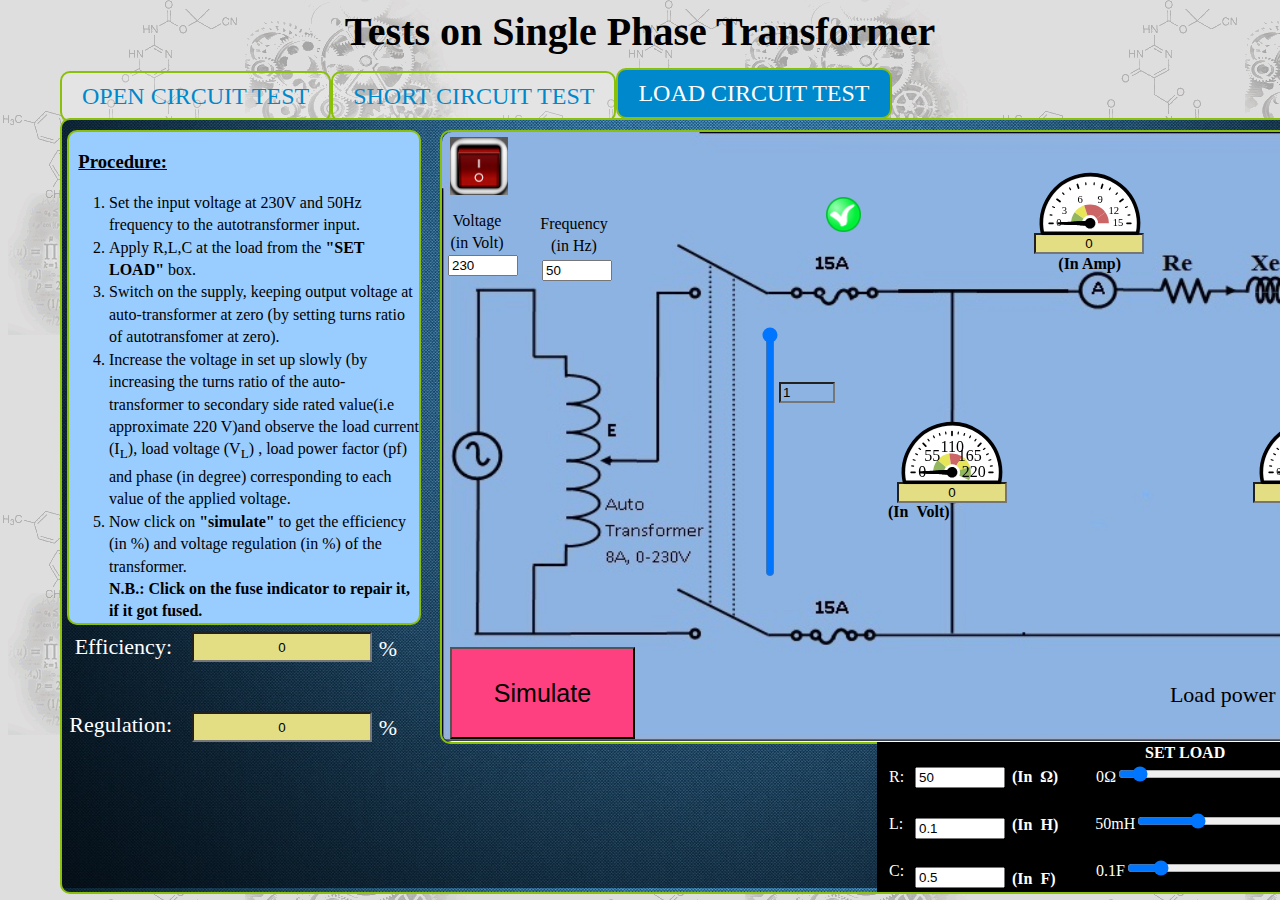
<file: simulation/index.html>
<html><head><title>Tests on Single Phase Transformer</title><link rel="stylesheet" type="text/css" href="css/exp3_css.css"><script class="include" type="text/javascript" src="./jquery_files/jquery.min.js"></script><script class="include" type="text/javascript" src="./jquery_files/jquery.jqplot.min.js"></script><script type="text/javascript" src="./jquery_files/shCore.min.js"></script><script type="text/javascript" src="./jquery_files/shBrushJScript.min.js"></script><script type="text/javascript" src="./jquery_files/shBrushXml.min.js"></script><script class="include" type="text/javascript" src="./jquery_files/jqplot.meterGaugeRenderer.min.js"></script><script src="./pop_up/pop_up.js"></script><link rel="stylesheet" type="text/css" href="./pop_up/pop_up.css"></head><body background="./images/pg_bg.gif"> <div id="whole_body" style=" position:relative; margin-left:auto; margin-right:auto; top:0px; width:1160px; height:860px"><div style="font-size:40px; text-align:center; height:60px"> <b>Tests on Single Phase Transformer </b></div>		<div id="dialogoverlay"></div>		<div id="dialogbox">		  <div>			<div id="dialogboxhead"></div>			<div id="dialogboxbody"></div>			<div id="dialogboxfoot"></div>		  </div>		</div><form name='f1'><div style="position:absolute; left:0px; top:-15px"><script src="js/exp3_js.js"></script><ul class="tabs" >        <li>          <input type="radio" checked name="tabs" id="tab1" >          <label for="tab1">OPEN CIRCUIT TEST</label>          <div id="tab-content1" class="tab-content animated fadeIn" style="height:870px; width:1450px; position:absolute; left:0px; top:50px;">		  <div id="description" style="background-color:#99CCFF; border-radius:10px; border:2px solid #8AC007; position:absolute; align:left; left:5px; top:10px; width:350px;">				<h3>&nbsp <u>Procedure:</u> </h3>				 <ol type="1">					  <li>Set the input voltage at 230V and 50Hz frequency to the autotransformer input.</li><br>					  <li>Switch on the supply, keeping output voltage at auto-transformer at zero (by setting turns ratio of autotransfomer at zero).</li><br><br>					  <li>Increase the voltage in set up (by increasing the turns ratio of the auto-transformer)upto rated primary voltage(i.e approximate 110 V) and observe the no load current, input power and the primary and secondary voltages corresponding to each value of the applied voltage.</li><br><br>					  <li>Now click on <b>"simulate"</b> to get the value of the shunt parameters (R<sub>o</sub> and X<sub>m</sub>) of the transformer.</li><br><br>					  <li>Click on <b>"fill the Table"</b> tab to tabulate the primary voltage(V<sub>1</sub>),no load current or primary current(I<sub>0</sub>), input power(P<sub>i</sub>) and secondary voltage(V<sub>2</sub>)corresponding to each value of the applied voltage in Observation table. </li><br>					  <li>Then change the input voltage to take another observation.</li><br>					  <b>N.B.: Click on the fuse indicator to repair it, if it got fused.</b>				</ol> 			</div>			<div id="ckt_values1" style="position:relative; border: 2px solid #8AC007; border-radius:10px; left:378px; top:10px; height:610px; width:1055px">							<img id="cktdiagram1" src="./images/tx_swch_open.jpg" alt="Tutorials Point" style="position:absolute; border-radius:10px; top:0px;  right:0px; height:610px; width:1055px"/>				<img id="myImage1" onclick="changeImage1()" src="./images/s8.png" style="cursor: pointer; position:absolute; height:60px; width:60px; top:5px; left:8px"/>				<img id="led1" onclick="change_led1()" src="./images/led_on.png" style=" background-color:transparent; position:absolute; height:35px; width:35px; top:80px; right:680px"/>	      				<p style="text-align:center; position:absolute; left:26px; width:100px; top:196px"> Voltage<br>(in Volt)</p>				<input type="number" name="v" value="230" id="v" style="position:absolute; top:256px;  left:50px; width:70px"> 				<p style="text-align:center; position:absolute; left:40px; width:80px; top:310px">Frequency (in Hz)</p>				<input type="number" name="f" value="50" id="f" style="position:absolute; top:375px;  left:50px; width:70px">												<input type="text" name="V1" value="0" id="V1" style="background-color:#E3DE84; text-align:center; position:absolute; top:336px;  right:210px; width:85px" readonly="readonly">				<input type="text" name="V2" value="0" id="V2" style="background-color:#E3DE84; text-align:center; position:absolute; top:365px;  right:0px; width:85px" readonly="readonly">				<input type="text" name="W1" value="0" id="W1" style="background-color:#E3DE84; text-align:center; position:absolute; top:68px;  right:396px; width:85px" readonly="readonly">				<input type="text" name="A1" value="0" id="A1" style="background-color:#E3DE84; text-align:center; position:absolute; top:83px;  right:518px; width:85px" readonly="readonly">				<input type="number" name="p1" id="p1" min="0" max="1" step="0.001" value="1" onchange="p.value=this.value; execute_ckt1()" style="position:absolute; top:250px;  right:660px; width:65px; background-color:transparent">				<input type="range" name="p" id="p" min="0" max="1" step="0.001" value="1" onchange="p1.value=this.value; execute_ckt1()" style=" transform: rotate(270deg); cursor: pointer; position:absolute; top:290px; right:600px; width:250px">				<input type="text" name="Ro" value="0" id="Ro" style="background-color:#E3DE84; text-align:center;  position:absolute; top:650px;  right:66px; width:220px; height:30px" readonly="readonly">				<input type="text" name="Xm" value="0" id="Xm" style="background-color:#E3DE84; text-align:center;  position:absolute; top:730px;  right:66px; width:220px; height:30px" readonly="readonly">												<div class="example-content" style="position:absolute; top:258px;  right:156px;">					<link rel="stylesheet" type="text/css" href="./jquery_files/css_metergauge.css">					<div id="chart1" class="plot" style="background-color:transparent; width:185px; height:110px;"></div>					<script src="./jquery_files/js_metergauge1.js"></script>				</div>				<div class="example-content" style="position:absolute; top:2px;  right:468px;">					<link rel="stylesheet" type="text/css" href="./jquery_files/css_metergauge.css">					<div id="chart3" class="plot" style="background-color:transparent; width:185px; height:110px;"></div>					<script src="./jquery_files/js_metergauge3.js"></script>				</div>				<div class="example-content" style="position:absolute; top:-12px;  right:345px;">					<link rel="stylesheet" type="text/css" href="./jquery_files/css_metergauge.css">					<div id="chart4" class="plot" style="background-color:transparent; width:185px; height:110px;"></div>					<script src="./jquery_files/js_metergauge4.js"></script>				</div>				<div class="example-content" style="position:absolute; top:285px;  right:-50px;">					<link rel="stylesheet" type="text/css" href="./jquery_files/css_metergauge.css">					<div id="chart5" class="plot" style="background-color:transparent; width:185px; height:110px;"></div>					<script src="./jquery_files/js_metergauge5.js"></script>				</div>								<p style="position:absolute; left:761px; top:345px"><b>(V<sub>1</sub> in Volt)</b></p>				<p style="position:absolute; left:973px; top:370px"><b>(V<sub>2</sub> in Volt)</b></p>				<p style="position:absolute; right:400px; top:72px"><b>(P<sub>i</sub> in Watt)</b></p>				<p style="position:absolute; right:520px; top:88px"><b>(I<sub>0</sub> in Amp)</b></p>								<input type="button" value="Simulate" onclick="xyz1()"  style="cursor: pointer; background-color:#FE4080; text-align:center; font-size: 25px; position:absolute; top:5px; right:5px; width:185px; height:100px">				<p style="color:#FFFFFF; position:absolute; font-size:22px; right:296px; top:630px;"><b>R<sub>o</sub>&nbsp; :</b>				</p><br>				<p style="color:#FFFFFF; position:absolute; font-size:22px; right:296px; top:710px;"><b>X<sub>m</sub>&nbsp; :</b>				</p>			</div>         <input type="button" value="Fill the Table" onclick="simulate_rc1()" style="cursor: pointer; background-color:#FE4080; text-align:center; font-size: 18px; position:absolute; top:560px; left:390px; width:150px; height:55px">			<div id="observation" align="center" style="position:absolute; top:615px; width:1100px; left:-538px">				 <u style="color:#FFFFFF; position:absolute; font-size:22px; text-align:center"><b>Observation Table </b></u>				<table cellspacing='0' style="font-size:12px; border: 2px solid black; position:absolute; right:-480px; top:30px; height:200px; width:1030px;"> <!-- cellspacing='0' is important, must stay -->									<tr><th>Serial no. of Observation</th><th>Primary Voltage V<sub>1</sub> (L.V. Side)</th><th>Primary Current I<sub>0</sub> (L.V. Side) (Amp)</th>					<th>Input Power P<sub>i</sub> (L.V. Side) (Watt)</th><th>Secondary Volatge V<sub>2</sub> (H.V.Side)</th><!-- Table Header -->					<tr><td>1st</td>					<td><input type="text"  value="" id="t1a" style="background-color:transparent; text-align:center; text-color:#000000; border:none; width:80px" readonly="readonly"></td>					<td><input type="text"  value="" id="t1b" style="background-color:transparent; text-align:center; text-color:#000000; border:none; width:80px" readonly="readonly"></td>					<td><input type="text"  value="" id="t1c" style="background-color:transparent; text-align:center; text-color:#000000; border:none; width:80px" readonly="readonly"></td>					<td><input type="text"  value="" id="t1d" style="background-color:transparent; text-align:center; text-color:#000000; border:none; width:80px" readonly="readonly"></td>					</tr>					<tr><td>2nd</td>					<td><input type="text"  value="" id="t2a" style="background-color:transparent; text-align:center; text-color:#000000; border:none; width:80px" readonly="readonly"></td>					<td><input type="text"  value="" id="t2b" style="background-color:transparent; text-align:center; text-color:#000000; border:none; width:80px" readonly="readonly"></td>					<td><input type="text"  value="" id="t2c" style="background-color:transparent; text-align:center; text-color:#000000; border:none; width:80px" readonly="readonly"></td>					<td><input type="text"  value="" id="t2d" style="background-color:transparent; text-align:center; text-color:#000000; border:none; width:80px" readonly="readonly"></td>					</tr>					<tr><td>3rd</td>					<td><input type="text"  value="" id="t3a" style="background-color:transparent; text-align:center; text-color:#000000; border:none; width:80px" readonly="readonly"></td>					<td><input type="text"  value="" id="t3b" style="background-color:transparent; text-align:center; text-color:#000000; border:none; width:80px" readonly="readonly"></td>					<td><input type="text"  value="" id="t3c" style="background-color:transparent; text-align:center; text-color:#000000; border:none; width:80px" readonly="readonly"></td>					<td><input type="text"  value="" id="t3d" style="background-color:transparent; text-align:center; text-color:#000000; border:none; width:80px" readonly="readonly"></td>					</tr>					</tr>					<tr><td>4th</td>					<td><input type="text"  value="" id="t4a" style="background-color:transparent; text-align:center; text-color:#000000; border:none; width:80px" readonly="readonly"></td>					<td><input type="text"  value="" id="t4b" style="background-color:transparent; text-align:center; text-color:#000000; border:none; width:80px" readonly="readonly"></td>					<td><input type="text"  value="" id="t4c" style="background-color:transparent; text-align:center; text-color:#000000; border:none; width:80px" readonly="readonly"></td>					<td><input type="text"  value="" id="t4d" style="background-color:transparent; text-align:center; text-color:#000000; border:none; width:80px" readonly="readonly"></td>					</tr>					<tr><td>5th</td>					<td><input type="text"  value="" id="t5a" style="background-color:transparent; text-align:center; text-color:#000000; border:none; width:80px" readonly="readonly"></td>					<td><input type="text"  value="" id="t5b" style="background-color:transparent; text-align:center; text-color:#000000; border:none; width:80px" readonly="readonly"></td>					<td><input type="text"  value="" id="t5c" style="background-color:transparent; text-align:center; text-color:#000000; border:none; width:80px" readonly="readonly"></td>					<td><input type="text"  value="" id="t5d" style="background-color:transparent; text-align:center; text-color:#000000; border:none; width:80px" readonly="readonly"></td>					</tr>				</table>				<br><br>			</div>					</div>        </li>       <li>          <input type="radio" checked name="tabs" id="tab2" >          <label for="tab2">SHORT CIRCUIT TEST</label>          <div id="tab-content2" class="tab-content animated fadeIn" style="height:920px; width:1450px; position:absolute; left:0px; top:50px;">			<div id="description" style="background-color:#99CCFF; border-radius:10px; border:2px solid #8AC007; position:absolute; align:left; left:5px; top:10px; width:350px;">				<h3>&nbsp <u>Procedure:</u> </h3>				 <ol type="1">					  <li>Set the input voltage at 230 V and 50Hz frequency to the autotransformer input.</li><br>					  <li>Switch on the supply, keeping output voltage at auto-transformer at zero (by setting turns ratio of autotransfomer at zero).</li><br><br>					  <li>Increase the voltage in set up slowly (by increasing the turns ratio of the auto-transformer)upto L.V side rated current value(i.e approximate 13.6A) and observe the Short circuit current, input power, primary voltage and secondary current corresponding to each value of the applied voltage.</li><br><br>					  <li>Now click on <b>"simulate"</b> to get the value of the series parameters (R<sub>e</sub> and X<sub>e</sub>) of the transformer.</li><br><br>					  <li>Click on <b>"fill the Table"</b> tab to tabulate the primary voltage(V<sub>1</sub>),no load current or primary current(I<sub>1</sub>), input power(P<sub>c</sub>) and secondary current(I<sub>2</sub>)corresponding to each value of the applied voltage in Observation table. </li><br>					  <li>Adjust the output voltage of the auto-transformer to get secondary short circuit current of 25%, 59%, 75%, 100% of the rated current..</li><br>					  <b>N.B.: Click on the fuse indicator to repair it, if it got fused.</b>				</ol> 			</div>			<div id="ckt_values1" style="position:relative; border: 2px solid #8AC007; border-radius:10px; left:378px; top:10px; height:610px; width:1055px">							<img id="cktdiagram2" src="./images/tx_shortckt_swch_open.jpg" alt="Tutorials Point" style="position:absolute; border-radius:10px; top:0px;  right:0px; height:610px; width:1055px"/>				<img id="myImage2" onclick="changeImage2()" src="./images/s3.png" style="cursor: pointer; position:absolute; height:60px; width:60px; top:5px; left:8px"/>				<img id="led2" onclick="change_led2()" src="./images/led_on.png" style=" background-color:transparent; position:absolute; height:35px; width:35px; top:80px; right:680px"/>	      				<p style="text-align:center; position:absolute; left:26px; width:100px; top:196px"> Voltage<br>(in Volt)</p>				<input type="number" name="v2" value="230" id="v2" style="position:absolute; top:256px;  left:50px; width:70px"> 				<p style="text-align:center; position:absolute; left:40px; width:80px; top:310px">Frequency (in Hz)</p>				<input type="number" name="f2" value="50" id="f2" style="position:absolute; top:375px;  left:50px; width:70px">												<input type="text" name="V12" value="0" id="V12" style="background-color:#E3DE84; text-align:center; position:absolute; top:336px;  right:210px; width:85px" readonly="readonly">				<input type="text" name="A12" value="0" id="A12" style="background-color:#E3DE84; text-align:center; position:absolute; top:83px;  right:518px; width:85px" readonly="readonly">				<input type="text" name="W12" value="0" id="W12" style="background-color:#E3DE84; text-align:center; position:absolute; top:68px;  right:396px; width:85px" readonly="readonly">				<input type="text" name="A22" value="0" id="A22" style="background-color:#E3DE84; text-align:center; position:absolute; top:365px;  right:0px; width:85px" readonly="readonly">				<input type="number" name="p5" id="p5" min="0" max="1" step="0.001" value="1" onchange="p2.value=this.value; execute_ckt2()" style="position:absolute; top:250px;  right:660px; width:65px; background-color:transparent">				<input type="range" name="p2" id="p2" min="0" max="1" step="0.001" value="1" onchange="p5.value=this.value; execute_ckt2()" style=" transform: rotate(270deg); cursor: pointer; position:absolute; top:290px; right:600px; width:250px">				<input type="text" name="Re" value="0" id="Re" style="background-color:#E3DE84; text-align:center;  position:absolute; top:650px;  right:66px; width:220px; height:30px" readonly="readonly">				<input type="text" name="Xe" value="0" id="Xe" style="background-color:#E3DE84; text-align:center;  position:absolute; top:730px;  right:66px; width:220px; height:30px" readonly="readonly">								<div class="example-content" style="position:absolute; top:258px;  right:156px;">					<link rel="stylesheet" type="text/css" href="./jquery_files/css_metergauge.css">					<div id="chart11" class="plot" style="background-color:transparent; width:185px; height:110px;"></div>					<script src="./jquery_files/js_metergauge11.js"></script>				</div>				<div class="example-content" style="position:absolute; top:2px;  right:468px;">					<link rel="stylesheet" type="text/css" href="./jquery_files/css_metergauge.css">					<div id="chart12" class="plot" style="background-color:transparent; width:185px; height:110px;"></div>					<script src="./jquery_files/js_metergauge12.js"></script>				</div>				<div class="example-content" style="position:absolute; top:-12px;  right:345px;">					<link rel="stylesheet" type="text/css" href="./jquery_files/css_metergauge.css">					<div id="chart13" class="plot" style="background-color:transparent; width:185px; height:110px;"></div>					<script src="./jquery_files/js_metergauge13.js"></script>				</div>				<div class="example-content" style="position:absolute; top:285px;  right:-50px;">					<link rel="stylesheet" type="text/css" href="./jquery_files/css_metergauge.css">					<div id="chart14" class="plot" style="background-color:transparent; width:185px; height:110px;"></div>					<script src="./jquery_files/js_metergauge14.js"></script>				</div>								<p style="position:absolute; left:761px; top:345px"><b>(V<sub>1</sub> in Volt)</b></p>				<p style="position:absolute; left:973px; top:370px"><b>(I<sub>2</sub> in Amp)</b></p>				<p style="position:absolute; right:400px; top:72px"><b>(P<sub>c</sub> in Watt)</b></p>				<p style="position:absolute; right:520px; top:88px"><b>(I<sub>1</sub> in Amp)</b></p>														<input type="button" value="Simulate" onclick="xyz2()"  style="cursor: pointer; background-color:#FE4080; text-align:center; font-size: 25px; position:absolute; top:5px; right:5px; width:185px; height:100px">								<p style="color:#FFFFFF; position:absolute; font-size:22px; right:296px; top:630px;"><b>R<sub>e</sub>&nbsp; :</b>				</p><br>				<p style="color:#FFFFFF; position:absolute; font-size:22px; right:296px; top:710px;"><b>X<sub>e</sub>&nbsp; :</b>				</p>			</div>         <input type="button" value="Fill the Table" onclick="simulate_rc2()" style="cursor: pointer; background-color:#FE4080; text-align:center; font-size: 18px; position:absolute; top:560px; left:390px; width:150px; height:55px">			<div id="observation" align="center" style="position:absolute; top:680px; width:1100px; left:-538px">				 <u style="color:#FFFFFF; position:absolute; font-size:22px; text-align:center"><b>Observation Table </b></u>				<table cellspacing='0' style="font-size:12px; border: 2px solid black; position:absolute; right:-480px; top:30px; height:200px; width:1030px;"> <!-- cellspacing='0' is important, must stay -->									<tr><th>Serial no. of Observation</th><th>Primary Voltage V<sub>1</sub> (H.V. Side)</th><th>Primary Current I<sub>1</sub> (Amp)(H.V. Side)</th>					<th>Input Power P<sub>c</sub> (Watt)(H.V. Side)</th><th>Secondary Current I<sub>2</sub> (L.V.Side)</th><!-- Table Header -->					<tr><td>1st</td>					<td><input type="text"  value="" id="c1a" style="background-color:transparent; text-align:center; text-color:#000000; border:none; width:80px" readonly="readonly"></td>					<td><input type="text"  value="" id="c1b" style="background-color:transparent; text-align:center; text-color:#000000; border:none; width:80px" readonly="readonly"></td>					<td><input type="text"  value="" id="c1c" style="background-color:transparent; text-align:center; text-color:#000000; border:none; width:80px" readonly="readonly"></td>					<td><input type="text"  value="" id="c1d" style="background-color:transparent; text-align:center; text-color:#000000; border:none; width:80px" readonly="readonly"></td>					</tr>					<tr><td>2nd</td>					<td><input type="text"  value="" id="c2a" style="background-color:transparent; text-align:center; text-color:#000000; border:none; width:80px" readonly="readonly"></td>					<td><input type="text"  value="" id="c2b" style="background-color:transparent; text-align:center; text-color:#000000; border:none; width:80px" readonly="readonly"></td>					<td><input type="text"  value="" id="c2c" style="background-color:transparent; text-align:center; text-color:#000000; border:none; width:80px" readonly="readonly"></td>					<td><input type="text"  value="" id="c2d" style="background-color:transparent; text-align:center; text-color:#000000; border:none; width:80px" readonly="readonly"></td>					</tr>					<tr><td>3rd</td>					<td><input type="text"  value="" id="c3a" style="background-color:transparent; text-align:center; text-color:#000000; border:none; width:80px" readonly="readonly"></td>					<td><input type="text"  value="" id="c3b" style="background-color:transparent; text-align:center; text-color:#000000; border:none; width:80px" readonly="readonly"></td>					<td><input type="text"  value="" id="c3c" style="background-color:transparent; text-align:center; text-color:#000000; border:none; width:80px" readonly="readonly"></td>					<td><input type="text"  value="" id="c3d" style="background-color:transparent; text-align:center; text-color:#000000; border:none; width:80px" readonly="readonly"></td>					</tr>					</tr>					<tr><td>4th</td>					<td><input type="text"  value="" id="c4a" style="background-color:transparent; text-align:center; text-color:#000000; border:none; width:80px" readonly="readonly"></td>					<td><input type="text"  value="" id="c4b" style="background-color:transparent; text-align:center; text-color:#000000; border:none; width:80px" readonly="readonly"></td>					<td><input type="text"  value="" id="c4c" style="background-color:transparent; text-align:center; text-color:#000000; border:none; width:80px" readonly="readonly"></td>					<td><input type="text"  value="" id="c4d" style="background-color:transparent; text-align:center; text-color:#000000; border:none; width:80px" readonly="readonly"></td>					</tr>					<tr><td>5th</td>					<td><input type="text"  value="" id="c5a" style="background-color:transparent; text-align:center; text-color:#000000; border:none; width:80px" readonly="readonly"></td>					<td><input type="text"  value="" id="c5b" style="background-color:transparent; text-align:center; text-color:#000000; border:none; width:80px" readonly="readonly"></td>					<td><input type="text"  value="" id="c5c" style="background-color:transparent; text-align:center; text-color:#000000; border:none; width:80px" readonly="readonly"></td>					<td><input type="text"  value="" id="c5d" style="background-color:transparent; text-align:center; text-color:#000000; border:none; width:80px" readonly="readonly"></td>					</tr>				</table>				<br><br>			</div>					</div>	    </li>		<li>          <input type="radio" checked name="tabs" id="tab3" >          <label for="tab3">LOAD CIRCUIT TEST</label>		 <script src="js/trans_load_test.js"></script>          <div id="tab-content3" class="tab-content animated fadeIn" style="height:776px; width:1450px; position:absolute; left:0px; top:50px;">		  <div id="description" style="background-color:#99CCFF; border-radius:10px; border:2px solid #8AC007; position:absolute; align:left; left:5px; top:10px; width:350px;">				<h3>&nbsp <u>Procedure:</u> </h3>				 <ol type="1">					  <li>Set the input voltage at 230V and 50Hz frequency to the autotransformer input.</li><br>					  <br><li>Apply R,L,C at the load from the <b>"SET LOAD"</b> box.</li>					  <br><li>Switch on the supply, keeping output voltage at auto-transformer at zero (by setting turns ratio of autotransfomer at zero).</li><br><br>					  <br><li>Increase the voltage in set up slowly (by increasing the turns ratio of the auto-transformer to secondary side rated value(i.e approximate 220 V)and observe the  load current (I<sub>L</sub>), load voltage (V<sub>L</sub>) , load power factor (pf) and phase (in degree) corresponding to each value of the applied voltage.</li><br><br>					  <br><li>Now click on <b>"simulate"</b> to get the efficiency (in %) and voltage regulation (in %) of the transformer.</li><br><br>					  <br><b>N.B.: Click on the fuse indicator to repair it, if it got fused.</b>				</ol> 			</div>			<div id="ckt_values1" style="position:relative; border: 2px solid #8AC007; border-radius:10px; left:378px; top:10px; height:610px; width:1055px">							<img id="cktdiagram3" src="./images/tx_loadckt_swch_open.jpg" alt="Tutorials Point" style="position:absolute; border-radius:10px; top:0px;  right:0px; height:610px; width:1055px"/>				<img id="myImage3" onclick="changeImage3()" src="./images/s6.png" style="cursor: pointer; position:absolute; height:58px; width:58px; top:5px; left:8px"/>				<img id="led3" onclick="change_led3()" src="./images/led_on.png" style=" background-color:transparent; position:absolute; height:35px; width:35px; top:65px; right:636px"/>	      				<p style="text-align:center; position:absolute; left:-15px; width:100px; top:62px"> Voltage<br>(in Volt)</p>				<input type="number" name="v3" value="230" id="v3" style="position:absolute; top:123px;  left:6px; width:70px"> 				<p style="text-align:center; position:absolute; left:92px; width:80px; top:65px">Frequency (in Hz)</p>				<input type="number" name="f3" value="50" id="f3" style="position:absolute; top:128px;  left:100px; width:70px">				<div id="rcorners3" style="background: #000000; position:absolute; top:610px; right:0px; height:150px; width:620px; color:#FFFFFF" align="left">	            <b>&nbsp;&nbsp;&nbsp;&nbsp;&nbsp;&nbsp;&nbsp;&nbsp;&nbsp;&nbsp;&nbsp;&nbsp;&nbsp;&nbsp;&nbsp;&nbsp;&nbsp;&nbsp;&nbsp;&nbsp;&nbsp;&nbsp;&nbsp;&nbsp;&nbsp;&nbsp;&nbsp;&nbsp;&nbsp;&nbsp;&nbsp;&nbsp;&nbsp;&nbsp;&nbsp;&nbsp;&nbsp;&nbsp;&nbsp;&nbsp;&nbsp;&nbsp;&nbsp;&nbsp;&nbsp;&nbsp;&nbsp;&nbsp;&nbsp;&nbsp;&nbsp;&nbsp;&nbsp;&nbsp;&nbsp;&nbsp;&nbsp;&nbsp;&nbsp;&nbsp;&nbsp;&nbsp;&nbsp;&nbsp;&nbsp;&nbsp;&nbsp;SET LOAD</b><br>	            &nbsp;&nbsp;&nbsp;R:&nbsp;&nbsp;&nbsp;&nbsp;&nbsp;&nbsp;&nbsp;&nbsp;&nbsp;&nbsp;&nbsp;&nbsp;&nbsp;&nbsp;&nbsp;&nbsp;&nbsp;&nbsp;&nbsp;&nbsp;&nbsp;&nbsp;&nbsp;&nbsp;&nbsp;&nbsp;&nbsp;&nbsp;&nbsp;&nbsp;&nbsp;&nbsp;&nbsp;&nbsp;&nbsp;&nbsp;&nbsp;&nbsp;&nbsp;&nbsp;&nbsp;&nbsp;&nbsp;&nbsp;&nbsp;&nbsp;&nbsp;&nbsp;0&#x2126;<input type="range" name="pr2" id="pr2" min="0" max="1000" step="50" value="50" onchange="R.value=this.value; execute_ckt3();" style="width:280px">1 K&#x2126;<br><br>			    &nbsp;&nbsp;&nbsp;L:&nbsp;&nbsp;&nbsp;&nbsp;&nbsp;&nbsp;&nbsp;&nbsp;&nbsp;&nbsp;&nbsp;&nbsp;&nbsp;&nbsp;&nbsp;&nbsp;&nbsp;&nbsp;&nbsp;&nbsp;&nbsp;&nbsp;&nbsp;&nbsp;&nbsp;&nbsp;&nbsp;&nbsp;&nbsp;&nbsp;&nbsp;&nbsp;&nbsp;&nbsp;&nbsp;&nbsp;&nbsp;&nbsp;&nbsp;&nbsp;&nbsp;&nbsp;&nbsp;&nbsp;&nbsp;&nbsp;&nbsp;&nbsp;50mH<input type="range" name="pl2" id="pl2" min="0" max="0.5" step="0.05" value="0.1" onchange="L.value=this.value; execute_ckt3();" style=" width:280px">0.5 H<br><br>                &nbsp;&nbsp;&nbsp;C:&nbsp;&nbsp;&nbsp;&nbsp;&nbsp;&nbsp;&nbsp;&nbsp;&nbsp;&nbsp;&nbsp;&nbsp;&nbsp;&nbsp;&nbsp;&nbsp;&nbsp;&nbsp;&nbsp;&nbsp;&nbsp;&nbsp;&nbsp;&nbsp;&nbsp;&nbsp;&nbsp;&nbsp;&nbsp;&nbsp;&nbsp;&nbsp;&nbsp;&nbsp;&nbsp;&nbsp;&nbsp;&nbsp;&nbsp;&nbsp;&nbsp;&nbsp;&nbsp;&nbsp;&nbsp;&nbsp;&nbsp;&nbsp;0.1F<input type="range" name="pc4" id="pc4" min="0" max="5" step="0.1" value="0.5" onchange="C.value=this.value; execute_ckt3();" style=" width:280px">5F	            <input type="number" name="R" min="0" max="1000" step="50" value="50" id="R" onchange="pr2.value=this.value; execute_ckt3();" style="position:absolute; top:25px; left:38px; width:90px">				<input type="number" name="L" min="0" max="0.5" step="0.05" value="0.1" id="L" onchange="pl2.value=this.value; execute_ckt3();" style="position:absolute; top:76px; left:38px; width:90px">				<input type="number" name="C" min="0" max="5" step="0.1" value="0.5" id="C" onchange="pc4.value=this.value; execute_ckt3();" style="position:absolute; top:125px; left:38px; width:90px">																				<!--<input type="number" name="R" min="0" max="11000000" step="1" value="0" id="R" onchange="pr2.value=this.value; execute_ckt3();" style="position:absolute; top:25px; left:38px; width:90px">				<input type="number" name="L" min="0" max="111.1E-3" step="10E-6" value="0" id="L" onchange="pl2.value=this.value; execute_ckt3();" style="position:absolute; top:76px; left:38px; width:90px">				<input type="number" name="C" min="0" max="11.111E-6" step="100E-12" value="0" id="C" onchange="pc4.value=this.value; execute_ckt3();" style="position:absolute; top:125px; left:38px; width:90px">-->				<p style="position:absolute; left:135px; top:8px"><b>(In &nbsp;&#x2126;)</b></p>				<p style="position:absolute; left:135px; top:56px"><b>(In &nbsp;H)</b></p>				<p style="position:absolute; left:135px; top:110px"><b>(In &nbsp;F)</b></p>                <br>	                </div>				<input type="text" name="Vrated" value="0" id="Vrated" style="background-color:#E3DE84; text-align:center; position:absolute; top:350px;  right:490px; width:110px" readonly="readonly">				<input type="text" name="V13" value="0" id="V13" style="background-color:#E3DE84; text-align:center; position:absolute; top:350px;  right:134px; width:110px" readonly="readonly">				<input type="text" name="PF2" value="0" id="PF2" style="background-color:#E3DE84; text-align:center; position:absolute; top:552px;  right:8px; width:110px" readonly="readonly">				<input type="text" name="PH2" value="0" id="PH2" style="background-color:#E3DE84; text-align:center; position:absolute; top:90px;  right:55px; width:110px" readonly="readonly">				<input type="number" name="p7" id="p7" min="0" max="1" step="0.001" value="1" onchange="p6.value=this.value; execute_ckt3()" style="position:absolute; top:250px;  right:662px; width:56px; background-color:transparent">				<input type="range" name="p6" id="p6" min="0" max="1" step="0.001" value="1" onchange="p7.value=this.value; execute_ckt3()" style=" transform: rotate(270deg); cursor: pointer; position:absolute; top:310px;  right:600px; width:250px">				<input type="text" name="N" value="0" id="N" style="background-color:#E3DE84; text-align:center;  position:absolute; top:500px;  right:1125px; width:180px; height:30px" readonly="readonly">				<input type="text" name="REG" value="0" id="REG" style="background-color:#E3DE84; text-align:center;  position:absolute; top:580px;  right:1125px; width:180px; height:30px" readonly="readonly">				<!--<input type="text" name="A13" value="0" id="A13" style="background-color:#E3DE84; text-align:center; position:absolute; top:101px;  right:498px; width:110px" readonly="readonly">-->				<input type="text" name="A23" value="0" id="A23" style="background-color:#E3DE84; text-align:center; position:absolute; top:101px;  right:353px; width:110px" readonly="readonly">								<p style="position:absolute; left:840px; top:353px"><b>(VL In &nbsp;Volt)</b></p>				<p style="position:absolute; left:446px; top:353px"><b>(In &nbsp;Volt)</b></p>				<p style="position:absolute; left:888px; top:95px"><b>(Phase in degree)</b></p>				<p style="position:absolute; right:376px; top:105px"><b>(In Amp)</b></p>								<p id="lead" style="display:none; color:red; position:absolute; right:8px; top:555px"><b>Lead</b></p>				<p id="lag"  style="display:none; color:green; position:absolute; right:8px; top:555px"><b>Lag</b></p>				<p id="unity"  style="display:none; color:blue; position:absolute; right:8px; top:555px"><b>Unity</b></p>								<!--<p style="position:absolute; right:520px; top:105px"><b>(In Amp)</b></p>				<input type="text" value="Lead" style="background-color:#000000; color:#FFFFFF; text-align:center; position:absolute; top:66px;  right:3px; width:48px" readonly="readonly">			    <input type="text" value="Lag" style="background-color:#000000; color:#FFFFFF; text-align:center; position:absolute; top:66px;  right:170px; width:48px" readonly="readonly">-->   								<div class="example-content" style="position:absolute; top:270px;  right:112px;">					<link rel="stylesheet" type="text/css" href="./jquery_files/css_metergauge.css">					<div id="chart2" class="plot" style="background-color:transparent; width:150px; height:110px;"></div>					<script src="./jquery_files/js_metergauge2.js"></script>				</div>				<div class="example-content" style="position:absolute; top:270px;  right:470px;">					<link rel="stylesheet" type="text/css" href="./jquery_files/css_metergauge.css">					<div id="chart7" class="plot" style="background-color:transparent; width:150px; height:110px;"></div>					<script src="./jquery_files/js_metergauge7.js"></script>				</div>				<div class="example-content" style="position:absolute; top:-50px;  right:15px;">					<link rel="stylesheet" type="text/css" href="./jquery_files/css_metergauge.css">					<div id="chart18" class="plot" style="background-color:transparent; width:190px; height:170px;"></div>					<script src="./jquery_files/js_metergauge18.js"></script>				</div>				<!--<div class="example-content" style="position:absolute; top:21px;  right:477px;">					<link rel="stylesheet" type="text/css" href="./jquery_files/css_metergauge.css">					<div id="chart15" class="plot" style="background-color:transparent; width:150px; height:110px;"></div>					<script src="./jquery_files/js_metergauge15.js"></script>				</div>-->				<div class="example-content" style="position:absolute; top:21px;  right:332px;">					<link rel="stylesheet" type="text/css" href="./jquery_files/css_metergauge.css">					<div id="chart16" class="plot" style="background-color:transparent; width:150px; height:110px;"></div>					<script src="./jquery_files/js_metergauge16.js"></script>				</div>								<input type="button" value="Simulate" onclick="xyz3()"  style="cursor: pointer; background-color:#FE4080; text-align:center; font-size: 25px; position:absolute; top:515px; right:862px; width:185px; height:92px">				<p style="color:#FFFFFF; position:absolute; font-size:22px; right:1325px; top:482px;">Efficiency:</b>				</p><br>				<p style="color:#FFFFFF; position:absolute; font-size:22px; right:1325px; top:560px;">Regulation:</b>				</p><br>				<p style="color:#FFFFFF; position:absolute; font-size:22px; right:1100px; top:484px;">%</b>				</p><br>				<p style="color:#FFFFFF; position:absolute; font-size:22px; right:1100px; top:563px;">%</b>				</p><br>				<p style="position:absolute; font-size:22px; right:120px; top:530px;">Load power factor (pf):</b>				</p><br>             </div>			</div>        </li></ul></div></form></div><script src="../assets/js/iframeResize.js"></script></body></html>
</file>
<file: simulation/css/exp3_css.css>
.tabs input[type=radio] {
          position: absolute;
          top: -9999px;
          left: -9999px;
      }
      .tabs {
        width: 1150px;
        float: none;
        list-style: none;
        position: relative;
        padding: 0;
        margin: 75px auto;
		
      }
      .tabs li{
        float: left;
      }
      .tabs label {
          display: block;
          padding: 10px 20px;
          border-radius: 2px 2px 0 0;
          color: #08C;
          font-size: 24px;
          font-weight: normal;
          font-family: 'Lily Script One', helveti;
          background: rgba(255,255,255,0.2);
          cursor: pointer;
          position: relative;
          top: 3px;
          -webkit-transition: all 0.2s ease-in-out;
          -moz-transition: all 0.2s ease-in-out;
          -o-transition: all 0.2s ease-in-out;
          transition: all 0.2s ease-in-out;
		  border-radius: 10px;
			border: 2px solid #8AC007;
      }
      .tabs label:hover {
        background: rgba(255,255,255,0.5);
        top: 0;
		border-radius: 10px;
		border: 2px solid #8AC007;
      }
       
      [id^=tab]:checked + label {
        background: #08C;
        color: white;
        top: 0;
		border-radius: 10px;
		border: 2px solid #8AC007;
      }
       
      [id^=tab]:checked ~ [id^=tab-content] {
          display: block;
      }
      .tab-content{
        z-index: 2;
        display: none;
        text-align: left;
        width: 100%;
        /* font-size: 20px; */
        line-height: 140%;
        padding-top: 0px;
        background: url(../images/bg1.jpg);
        padding: 0px;
        color: black;
        position: absolute;
        top: 53px;
        left: 0;
        box-sizing: border-box;
        -webkit-animation-duration: 0.5s;
        -o-animation-duration: 0.5s;
        -moz-animation-duration: 0.5s;
        animation-duration: 0.5s;
		border-radius: 10px;
		border: 2px solid #8AC007;
      }
	  table a:link {
	color: #ffcccc;
	font-weight: bold;
	text-decoration:none;
}
table a:visited {
	color: #999999;
	font-weight:bold;
	text-decoration:none;
}
table a:active,
table a:hover {
	color: #bd5a35;
	text-decoration:underline;
}
table {
	font-family:Arial, Helvetica, sans-serif;
	color:#666;
	font-size:9px;
	text-shadow: 1px 1px 0px #fff;
	background:#eaebec;
	margin:2px;
	border:#ccc 2px solid;

	-moz-border-radius:1px;
	-webkit-border-radius:1px;
	border-radius:1px;

	-moz-box-shadow: 0 1px 2px #d1d1d1;
	-webkit-box-shadow: 0 1px 2px #d1d1d1;
	box-shadow: 0 1px 2px #d1d1d1;
}
table th {
	padding:5px 10px 5px 10px;
	border-top:1px solid #fafafa;
	border-bottom:1px solid #e0e0e0;
	border-left:1px solid #e0e0e0;
	border-right:1px solid #e0e0e0;
	text-align: center;
	background: #ededed;
	background: -webkit-gradient(linear, left top, left bottom, from(#ededed), to(#ebebeb));
	background: -moz-linear-gradient(top,  #ededed,  #ebebeb);
}
table th:first-child{
	text-align: center;
	padding-left:10px;
}
table tr:first-child th:first-child{
	-moz-border-radius-topleft:3px;
	-webkit-border-top-left-radius:3px;
	border-top-left-radius:3px;
}
table tr:first-child th:last-child{
	-moz-border-radius-topright:3px;
	-webkit-border-top-right-radius:3px;
	border-top-right-radius:3px;
}
table tr{
	text-align: center;
	padding-left:0px;
}
table tr td:first-child{
	text-align: center;
	padding-left:0px;
	border-left: 0;
}
table tr td {
	padding:5px;
	border-top: 1px solid #ffffff;
	border-bottom:1px solid #e0e0e0;
	border-left: 1px solid #e0e0e0;
	
	background: #fafafa;
	background: -webkit-gradient(linear, left top, left bottom, from(#fbfbfb), to(#fafafa));
	background: -moz-linear-gradient(top,  #fbfbfb,  #fafafa);
}
table tr.even td{
	background: #f6e6e6;
	background: -webkit-gradient(linear, left top, left bottom, from(#e8e8e8), to(#e6e6e6));
	background: -moz-linear-gradient(top,  #e8e8e8,  #e6e6e6);
}
table tr:last-child td{
	border-bottom:0;
}
table tr:last-child td:first-child{
	-moz-border-radius-bottomleft:3px;
	-webkit-border-bottom-left-radius:3px;
	border-bottom-left-radius:3px;
}
table tr:last-child td:last-child{
	-moz-border-radius-bottomright:3px;
	-webkit-border-bottom-right-radius:3px;
	border-bottom-right-radius:3px;
}
table tr:hover td{
	background: #f2f2f2;
	background: -webkit-gradient(linear, left top, left bottom, from(#f2f2f2), to(#f0f0f0));
	background: -moz-linear-gradient(top,  #f2f2f2,  #f0f0f0);	
}
</file>
<file: simulation/pop_up/pop_up.css>
#dialogoverlay{
	display: none;
	opacity: .8;
	position: fixed;
	top: 0px;
	left: 0px;
	background: #FFF;
	width: 100%;
	z-index: 10;
}
#dialogbox{
	display: none;
	position: fixed;
	background: #BBB;
	border-radius:7px; 
	width:550px;
	z-index: 10;
}
#dialogbox > div{ background:#FFF; margin:10px; }
#dialogbox > div > #dialogboxhead{ background: #EEE; font-size:19px; padding:10px; color:#000; }
#dialogbox > div > #dialogboxbody{ background:#EEE; padding:20px; color:#000; }
#dialogbox > div > #dialogboxfoot{ background: #EEE; padding:10px; text-align:right; }
</file>
<file: simulation/jquery_files/css_metergauge.css>
<link class="include" rel="stylesheet" type="text/css" href="./jquery_files/jquery.jqplot.min.css" />
<link rel="stylesheet" type="text/css" href="./jquery_files/examples.min.css" />
<link type="text/css" rel="stylesheet" href="./jquery_files/shCoreDefault.min.css" />
<link type="text/css" rel="stylesheet" href="./jquery_files/shThemejqPlot.min.css" />
<style type="text/css">
		.plot {
			margin-bottom: 0px;
			margin-left: 0px;
			margin-right: 0px;
		}
		#chart0 .jqplot-meterGauge-label {
			font-size: 8pt;
		}
		#chart1 .jqplot-meterGauge-tick, #chart0 .jqplot-meterGauge-tic {
		font-size: 8pt;
		}
		#chart2 .jqplot-meterGauge-tick, #chart0 .jqplot-meterGauge-tic {
		font-size: 8pt;
		}
		#chart3 .jqplot-meterGauge-tick, #chart0 .jqplot-meterGauge-tic {
		font-size: 8pt;
		}
		#chart4 .jqplot-meterGauge-tick, #chart0 .jqplot-meterGauge-tic {
		font-size: 8pt;
		}
		#chart5 .jqplot-meterGauge-tick, #chart0 .jqplot-meterGauge-tic {
		font-size: 8pt;
		}
		#chart11 .jqplot-meterGauge-tick, #chart0 .jqplot-meterGauge-tic {
		font-size: 8pt;
		}
		#chart12 .jqplot-meterGauge-tick, #chart0 .jqplot-meterGauge-tic {
		font-size: 8pt;
		}
		#chart13 .jqplot-meterGauge-tick, #chart0 .jqplot-meterGauge-tic {
		font-size: 8pt;
		}
		#chart14 .jqplot-meterGauge-tick, #chart0 .jqplot-meterGauge-tic {
		font-size: 8pt;
		}
		#chart15 .jqplot-meterGauge-tick, #chart0 .jqplot-meterGauge-tic {
		font-size: 8pt;
		}
		#chart16 .jqplot-meterGauge-tick, #chart0 .jqplot-meterGauge-tic {
		font-size: 8pt;
		}
		#chart17 .jqplot-meterGauge-tick, #chart0 .jqplot-meterGauge-tic {
		font-size: 8pt;
		}
		#chart18 .jqplot-meterGauge-tick, #chart0 .jqplot-meterGauge-tic {
		font-size: 8pt;
		}
		grid: {
 background: 'transparent' 
}
</style>
</file>
